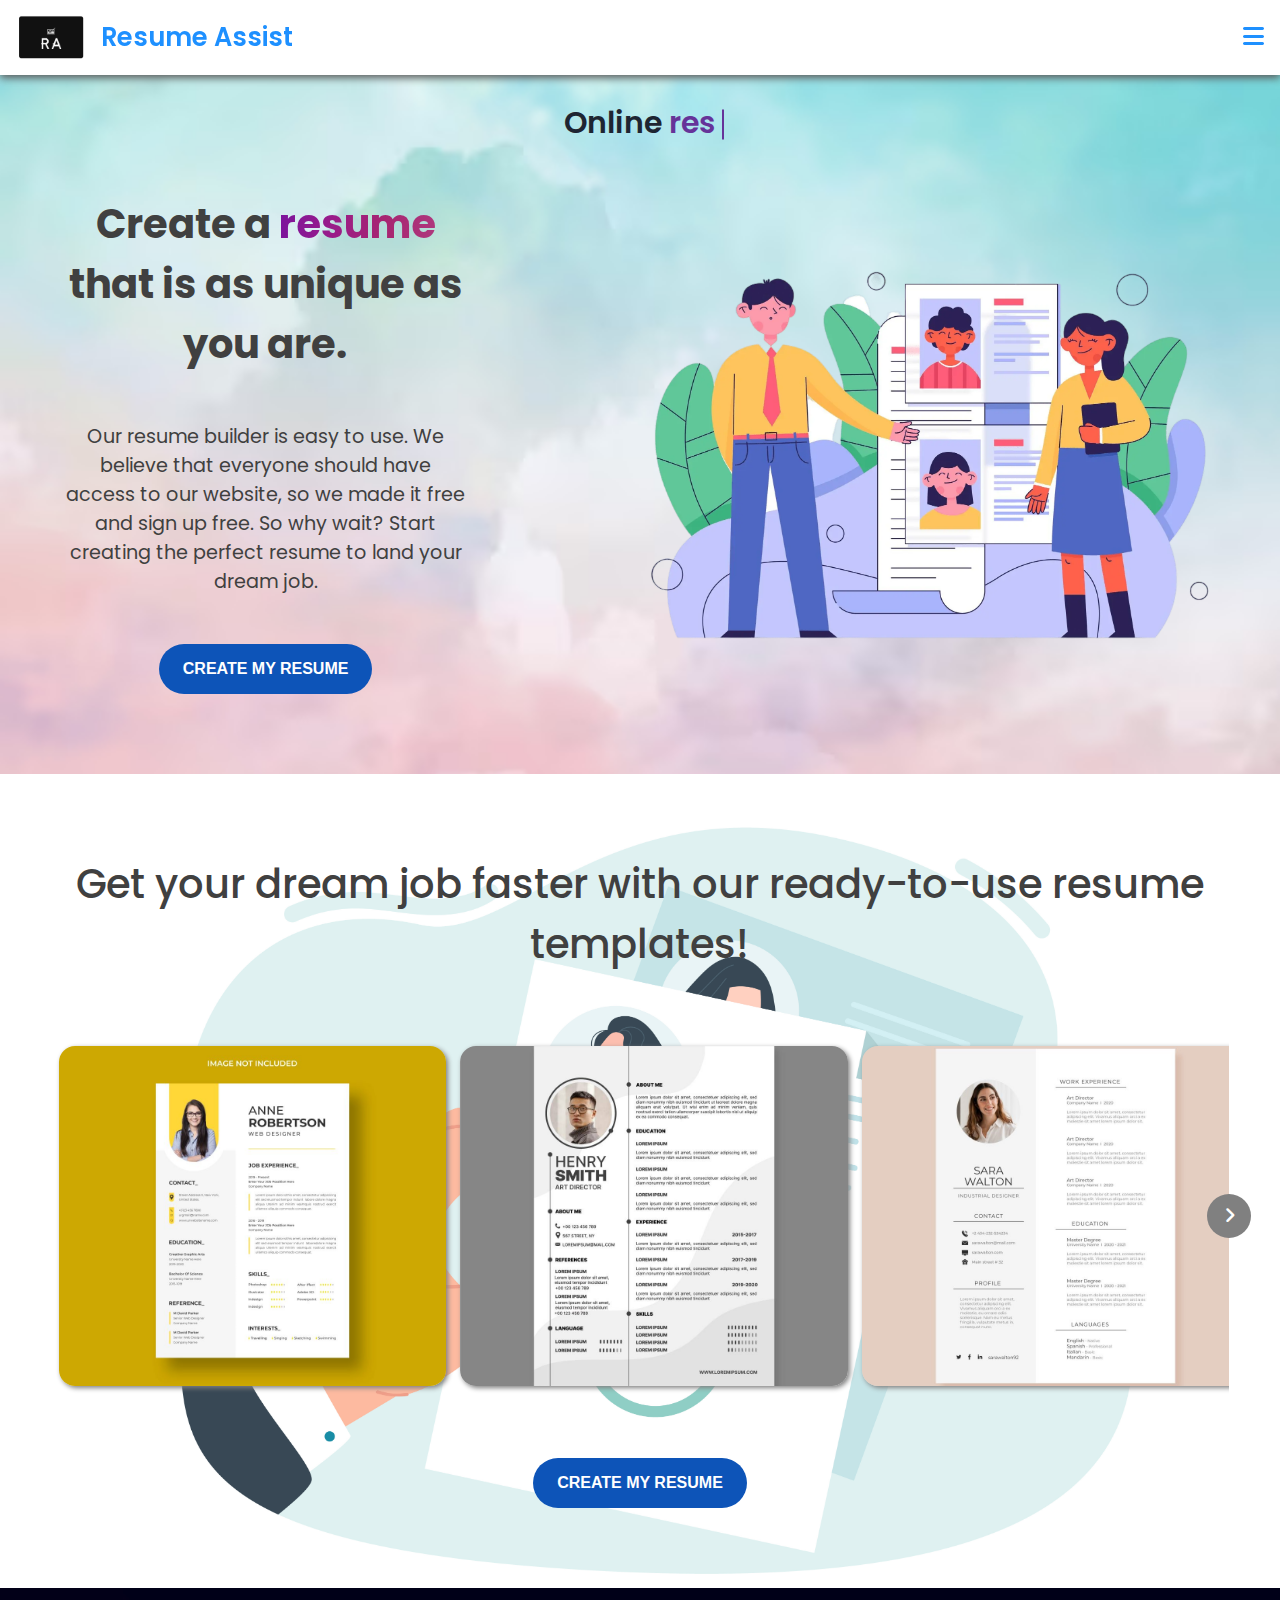
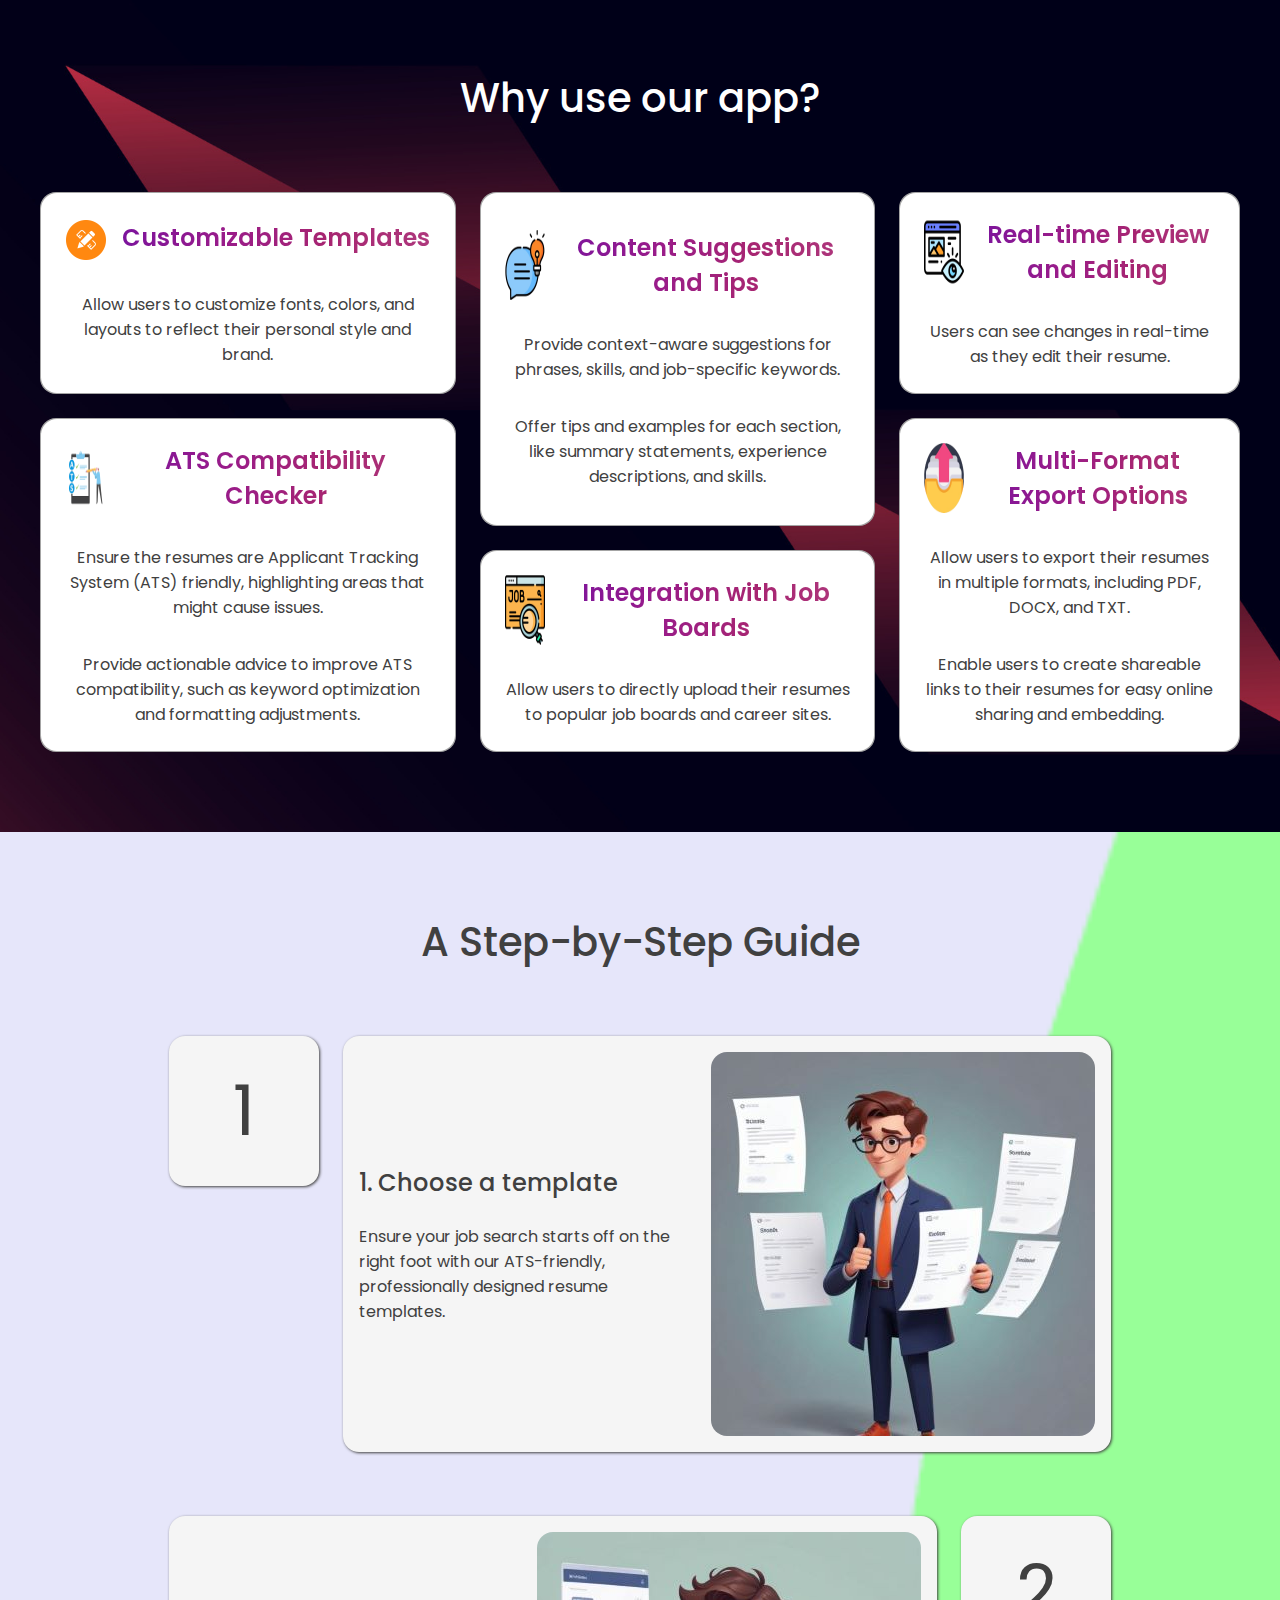
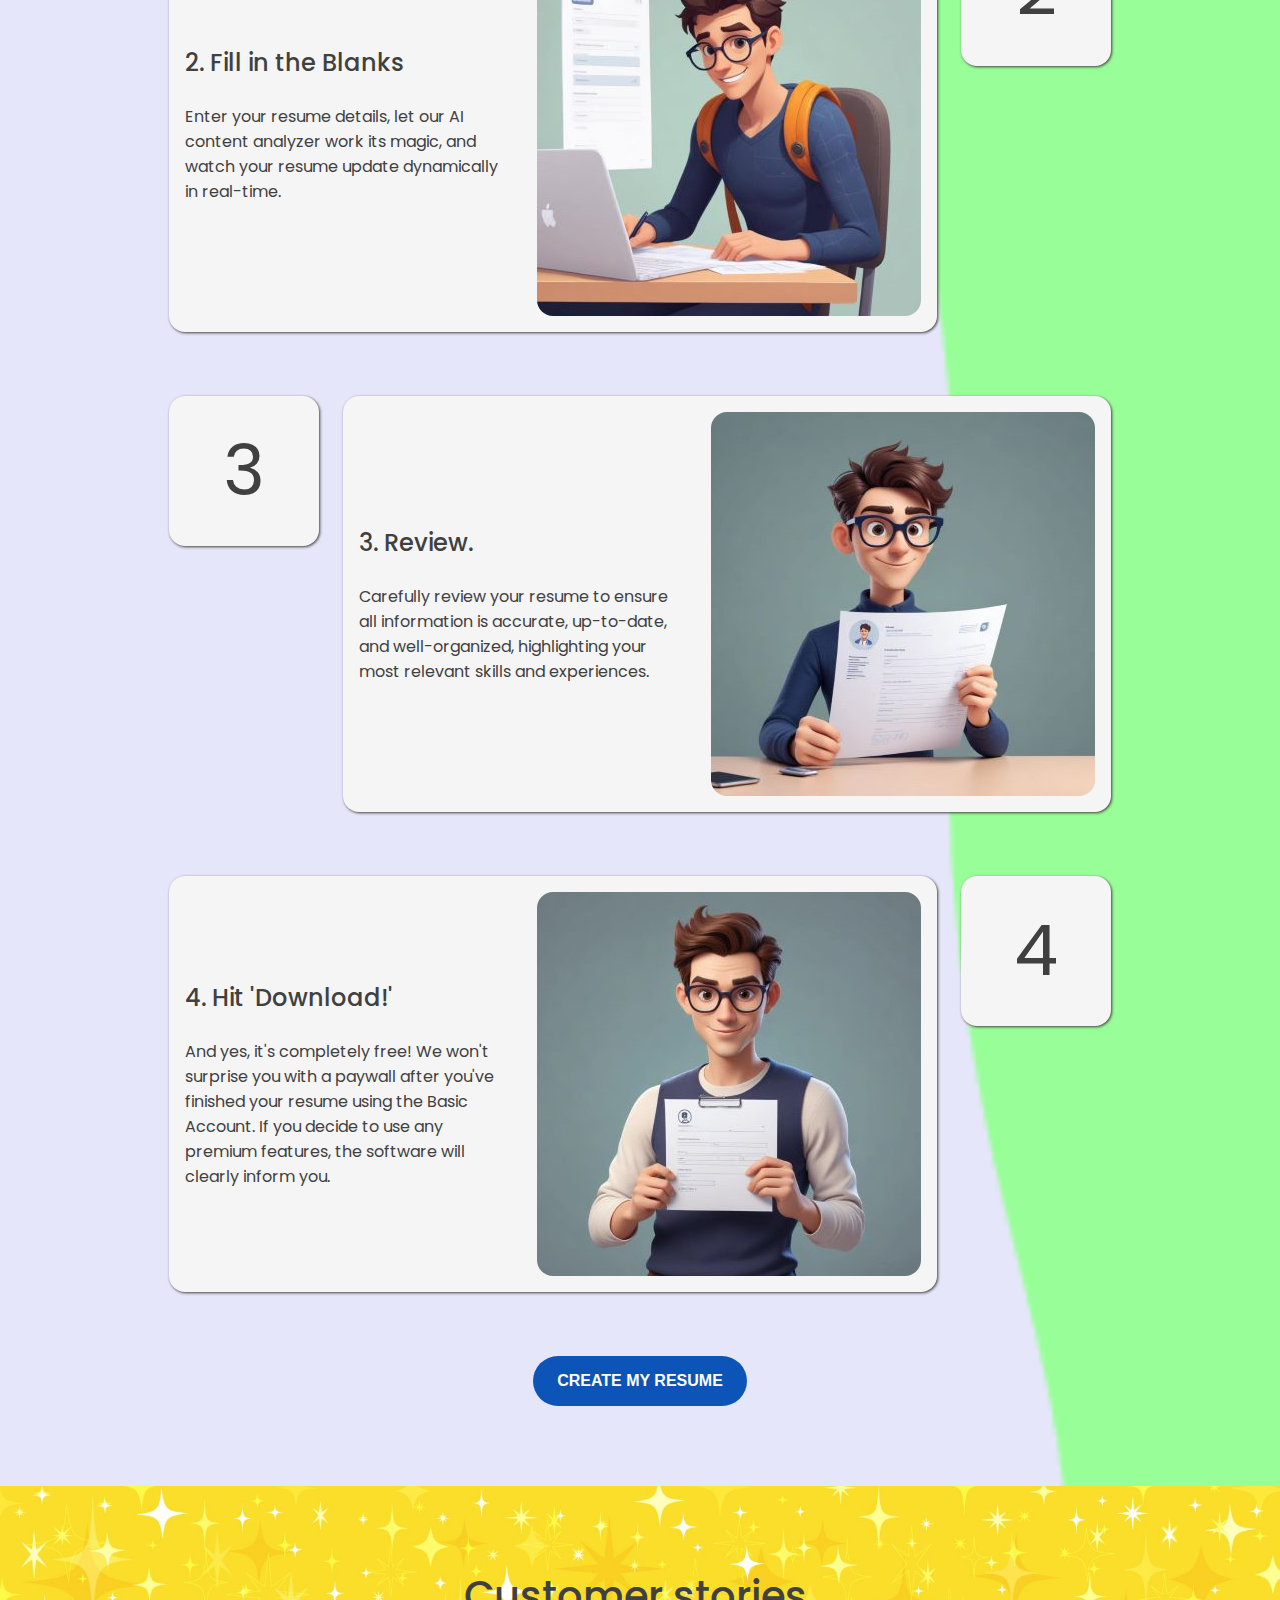
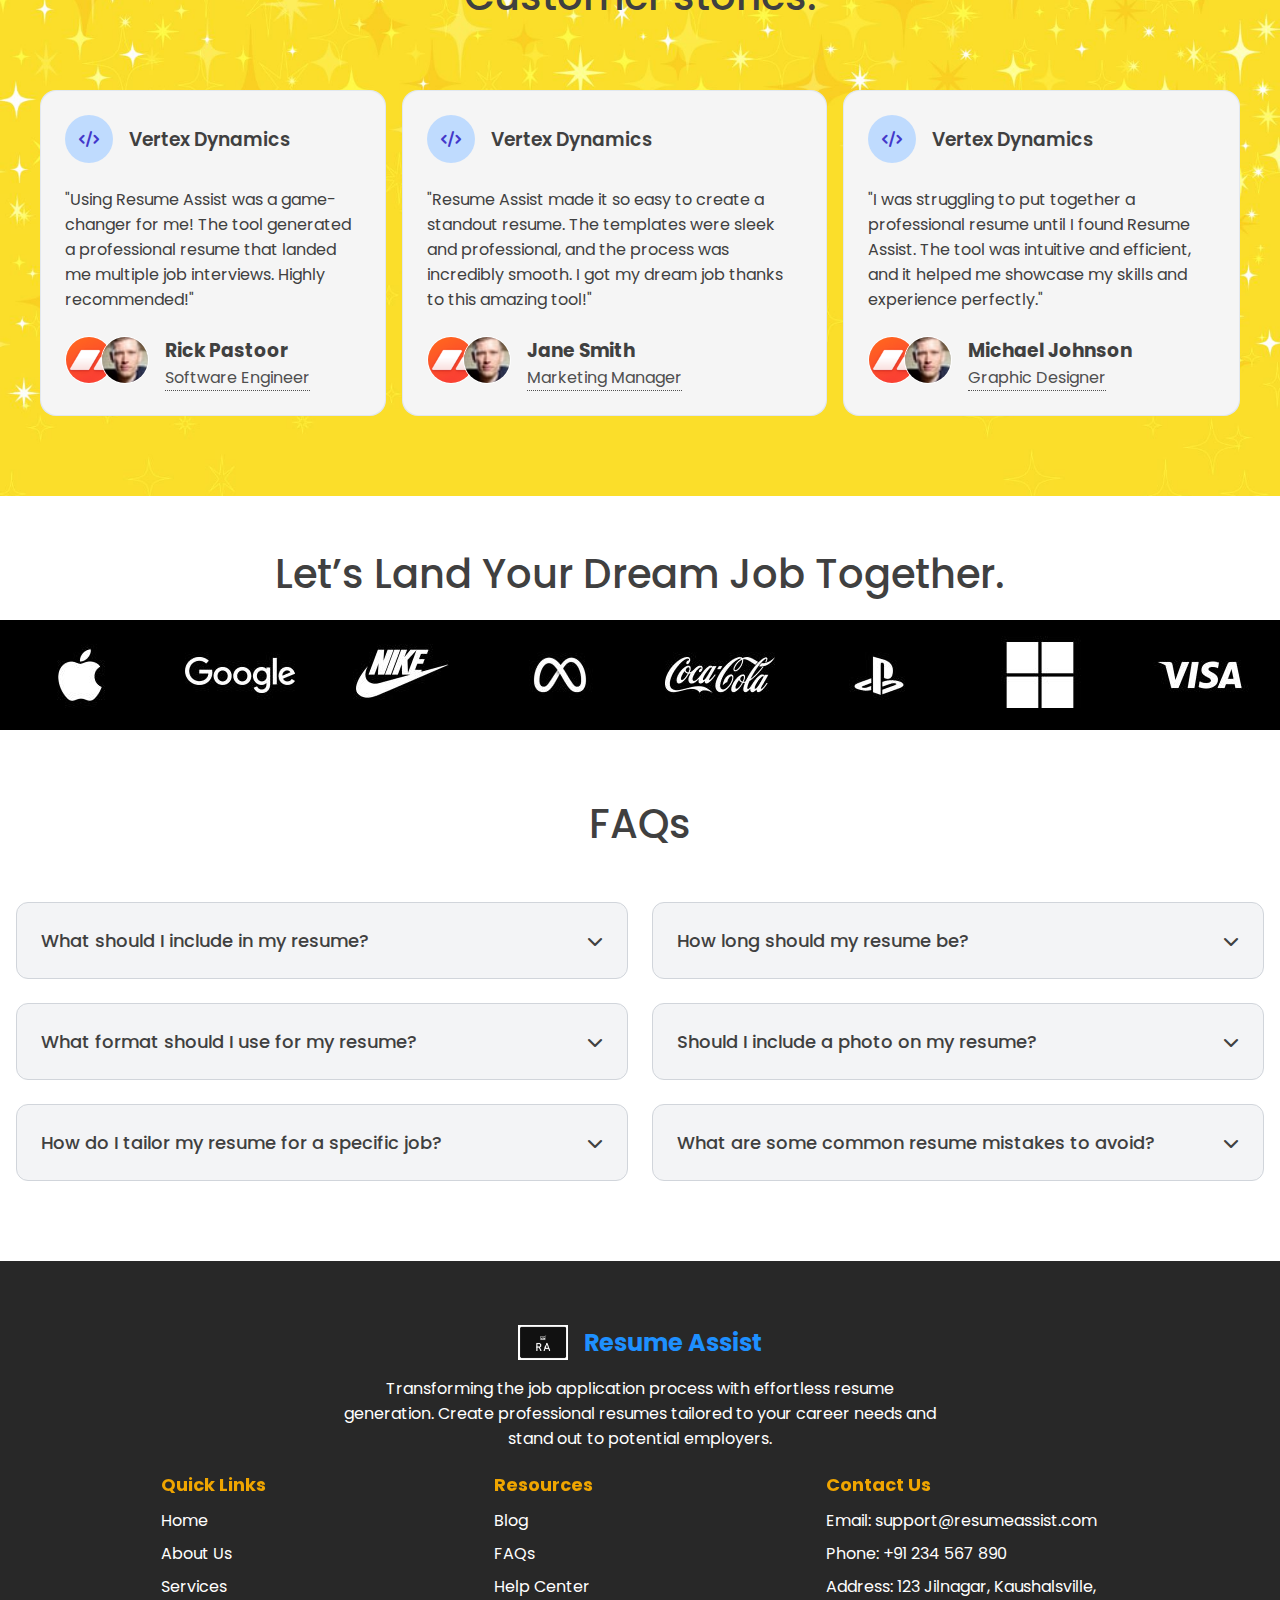
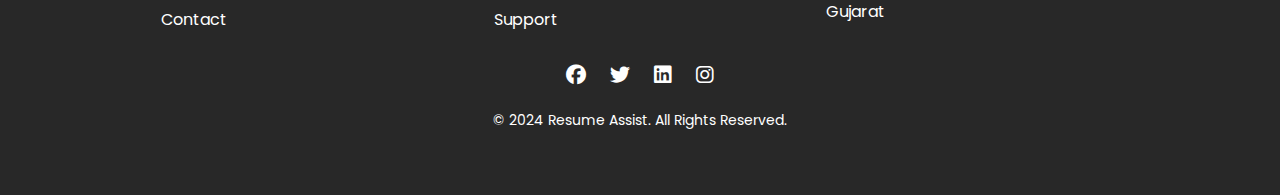
<file: index.html>
<!DOCTYPE html>
<html lang="en">
  <head>
    <meta charset="UTF-8" />
    <meta name="viewport" content="width=device-width, initial-scale=1.0" />
    <meta name="description" content="Create professional and eye-catching resumes effortlessly with our user-friendly resume builder. Customize templates, download in various formats, and make your job application stand out. Start building your resume today!">
    <title>Resume Assist</title>
    <link rel="stylesheet" href="index.css" />
    <link rel="icon" href="asset/images/brand-logo.jpg" />
    <link
      rel="stylesheet"
      href="https://cdnjs.cloudflare.com/ajax/libs/font-awesome/6.2.0/css/all.min.css"
    />
    <link rel="preconnect" href="https://fonts.googleapis.com">
  <link rel="preconnect" href="https://fonts.gstatic.com" crossorigin>
  <link rel="preload" href="https://fonts.googleapis.com/css2?family=Poppins:ital,wght@0,100;0,200;0,300;0,400;0,500;0,600;0,700;0,800;0,900;1,100;1,200;1,300;1,400;1,500;1,600;1,700;1,800;1,900&display=swap" as="style">
  <link href="https://fonts.googleapis.com/css2?family=Poppins:ital,wght@0,100;0,200;0,300;0,400;0,500;0,600;0,700;0,800;0,900;1,100;1,200;1,300;1,400;1,500;1,600;1,700;1,800;1,900&display=swap" rel="stylesheet">
  <link rel="preload" href="asset/images/intro-img2.webp" as="image">
  </head>
  <body>
    <nav class="navbar">
      <div class="wrapper">
        <div class="navbar-container">
          <div class="brand">
            <a href="#" class="logo-name-anchor">
              <img
                src="asset/images/brand-logo.jpg"
                alt=""
                class="brand-logo"
              />
              <span class="brand-name">Resume Assist</span>
            </a>
          </div>
          <div class="sidebar">
            <div id="overlay" class="overlay"></div>
            <i class="fa-solid fa-bars bars"></i>
            <div class="links-cont">
              <i class="fa-solid fa-xmark xmark"></i>
              <a class="link" href="index.html">Home</a>
              <a class="link" href="#tempid">Templates</a>
              <a class="link" href="#featuresid">Features</a>
              <a class="link" href="#stepsid">Steps</a>
              <a class="link" href="#testid">Testimonials</a>
              <a class="link" href="#faqid">Faq</a>
              <a class="link" href="#contactid">Contact us</a>
            </div>
          </div>
        </div>
      </div>
    </nav>

    <header class="header">
      <div class="wrapper">
        <div class="header-container">
          <div class="typing-animation">
            <h1 class="online">Online <span class="resume"></span></h1>
          </div>
          <div class="grid-2">
            <div class="intro-text">
              <h1 class="title">
                Create a <span class="grad-text">resume</span> that is as unique
                as you are.
              </h1>
              <p class="description">
                Our resume builder is easy to use. We believe that everyone
                should have access to our website, so we made it free and sign
                up free. So why wait? Start creating the perfect resume to land
                your dream job.
              </p>
              <button class="intro-btn" onclick="redirectToResumePage()">CREATE MY RESUME</button>
            </div>
            <div class="intro-img">
              <img
                class="intro-image"
                src="asset/images/intro-img2.webp"
                alt=""
              />
            </div>
          </div>
        </div>
      </div>
    </header>

    <main>
      <section id="tempid" class="slider">
        <div class="wrapper">
          <div class="slider-container">
            <p class="slider-title">
              Get your dream job faster with our ready-to-use resume templates!
            </p>
            <div class="sliderCont">
              <i id="left" class="fa-solid fa-angle-left"></i>
              <div class="carousel">
                <img class="resume-img"
                  src="asset/images/resume-2.jpg"
                  alt="img"
                  draggable="false"
                />
                <img class="resume-img"
                  src="asset/images/resume-1.jpg"
                  alt="img"
                  draggable="false"
                />
                <img class="resume-img"
                  src="asset/images/resume-4.jpg"
                  alt="img"
                  draggable="false"
                />
                <img class="resume-img"
                  src="asset/images/resume-3.avif"
                  alt="img"
                  draggable="false"
                />
                <img class="resume-img"
                  src="asset/images/resume-6.jpg"
                  alt="img"
                  draggable="false"
                />
                <img class="resume-img"
                  src="asset/images/resume-7.jpg"
                  alt="img"
                  draggable="false"
                />
                <img class="resume-img"
                  src="asset/images/resume-8.jpg"
                  alt="img"
                  draggable="false"
                />
                <img class="resume-img"
                  src="asset/images/resume-5.jpg"
                  alt="img"
                  draggable="false"
                />
                <img class="resume-img"
                  src="asset/images/resume-9.jpg"
                  alt="img"
                  draggable="false"
                />
              </div>
              <i id="right" class="fa-solid fa-angle-right"></i>
            </div>
            <button class="intro-btn" onclick="redirectToResumePage()">CREATE MY RESUME</button>
          </div>
        </div>
      </section>
  
      <section id="featuresid" class="features">
        <div class="ft-blur">
        <div class="wrapper">
          <div>
          <div class="features-cont">
            <p class="features-title ">Why use our app?</p>
            <div class="bento-grid">
              <div class="one each-item-out block">
                <div class="each-item-in">
                  <div class="ft-img-title">
                    <img class="ft-img" src="asset/images/custom1.png" alt="" />
                    <h3 class="item-title grad-text">Customizable Templates</h3>
                  </div>
                  <p>
                    Allow users to customize fonts, colors, and layouts to reflect
                    their personal style and brand.
                  </p>
                </div>
              </div>
              <div class="two each-item-out block">
                <div class="each-item-in">
                  <div class="ft-img-title">
                    <img
                      class="ft-img"
                      src="asset/images/sugg1.png"
                      alt=""
                    />
                    <h3 class="item-title grad-text">
                      Content Suggestions and Tips
                    </h3>
                  </div>
                  <p>
                    Provide context-aware suggestions for phrases, skills, and job-specific keywords.
                  </p>
                  <p>
                    Offer tips and examples for each section, like summary
                    statements, experience descriptions, and skills.
                  </p>
                </div>
              </div>
              <div class="three each-item-out block">
                <div class="each-item-in">
                  <div class="ft-img-title">
                    <img class="ft-img" src="asset/images/real_time1.png" alt="" />
                    <h3 class="item-title grad-text">
                      Real-time Preview and Editing
                    </h3>
                  </div>
                  <p>
                    Users can see changes in real-time as they edit their resume.
                  </p>
                </div>
              </div>
              <div class="four each-item-out block">
                <div class="each-item-in">
                  <div class="ft-img-title">
                    <img
                      class="ft-img"
                      src="asset/images/ats1.png"
                      alt=""
                    />
                    <h3 class="item-title grad-text">
                      ATS Compatibility Checker
                    </h3>
                  </div>
                  <p class="item-disp">
                    Ensure the resumes are Applicant Tracking System (ATS)
                    friendly, highlighting areas that might cause issues.
                  </p>
                  <p class="item-disp">
                    Provide actionable advice to improve ATS compatibility, such
                    as keyword optimization and formatting adjustments.
                  </p>
                </div>
              </div>
              <div class="five each-item-out block">
                <div class="each-item-in">
                  <div class="ft-img-title">
                    <img
                      class="ft-img"
                      src="asset/images/job1.png"
                      alt=""
                    />
                    <h3 class="item-title grad-text">
                      Integration with Job Boards
                    </h3>
                  </div>
                  <p>
                    Allow users to directly upload their resumes to popular job
                    boards and career sites.
                  </p>
                </div>
              </div>
              <div class="six each-item-out block">
                <div class="each-item-in">
                  <div class="ft-img-title">
                    <img
                      class="ft-img"
                      src="asset/images/export1.png"
                      alt=""
                    />
                    <h3 class="item-title grad-text">
                      Multi-Format Export Options
                    </h3>
                  </div>
  
                  <p>
                    Allow users to export their resumes in multiple formats,
                    including PDF, DOCX, and TXT.
                  </p>
  
                  <p>
                    Enable users to create shareable links to their resumes for
                    easy online sharing and embedding.
                  </p>
                </div>
              </div>
            </div>
          </div>
        </div>
      </div>
      </section>
  
      <section id="stepsid" class="steps">
        <div class="wrapper">
          <div class="steps-cont">
            <p class="steps-title block">A Step-by-Step Guide</p>
            <div class="each-step block">
              <div class="step-no-desk">
                1
              </div>
              <div class="step">
                <div class="step-title-desp">
                  <h3 class="step-title">1. Choose a template</h3>
                  <p class="step-desp">
                    Ensure your job search starts off on the right foot with our ATS-friendly, professionally designed resume templates.
                  </p>
                </div>
                <div class="step-img">
                  <img  class="step-image" src="asset/images/step1.jpg"    alt="">
                </div>
              </div>
            </div>
            <div class="each-step block">
              <div class="step">
                <div class="step-title-desp">
                  <h3 class="step-title">2. Fill in the Blanks</h3>
                  <p class="step-desp">      
                    Enter your resume details, let our AI content analyzer work its magic, and watch your resume update dynamically in real-time.
                  </p>
                </div>
                <div class="step-img">
                  <img  class="step-image" src="asset/images/step2.jpg"    alt="">
                </div>
              </div>
              <div class="step-no-desk">
                2
              </div>
            </div> 
            <div class="each-step block">
              <div class="step-no-desk">
                3
              </div>
              <div class="step">
                <div class="step-title-desp">
                  <h3 class="step-title">3. Review.</h3>
                  <p class="step-desp">
                    Carefully review your resume to ensure all information is accurate, up-to-date, and well-organized, highlighting your most relevant skills and experiences.
                  </p>
                </div>
                <div class="step-img">
                  <img  class="step-image" src="asset/images/step3.jpg"    alt="">
                </div>
              </div>
            </div>
            <div class="each-step block">
              <div class="step">
                <div class="step-title-desp">
                  <h3 class="step-title">4. Hit 'Download!'</h3>
                  <p class="step-desp">
                    And yes, it's completely free! We won't surprise you with a paywall after you've finished your resume using the Basic Account. If you decide to use any premium features, the software will clearly inform you.
                  </p>
                </div>
                <div class="step-img">
                  <img  class="step-image" src="asset/images/step4.jpg"    alt="">
                </div>
              </div>
              <div class="step-no-desk">
                4
              </div>
            </div>  
            <button class="intro-btn" onclick="redirectToResumePage()">CREATE MY RESUME</button>          </div>
        </div>
      </section>
  
      <section id="testid" class="testimonial">
        <div class="wrapper">
          <div class="test-cont">
            <p class="test-title">Customer stories.</p>
            <div class="cards">
              <div class="card-container">
                <div class="card-content">
                  <div class="card-header">
                    <div class="icon-container">
                      <i class="fa-solid fa-code icon"></i>
                    </div>
                    <h3 class="card-title">Vertex Dynamics</h3>
                  </div>
                  <p class="card-desp">
                    "Using Resume Assist was a game-changer for me! The tool generated a professional resume that landed me multiple job interviews. Highly recommended!"
                  </p>
                  <div class="user-info">
                    <div class="user-images">
                      <div class="user-image-wrapper">
                        <img src="asset/images/comp1.png" class="user-image" alt="" />
                      </div>
                      <div class="user-image-wrapper">
                        <img src="asset/images/test-person.jpg" class="user-image" alt="" />
                      </div>
                    </div>
                    <div class="user-details">
                      <h3>Rick Pastoor</h3>
                      <a href="#" class="user-link">Software Engineer</a>
                    </div>
                  </div>
                </div>
              </div>
              <div class="card-container">
                <div class="card-content">
                  <div class="card-header">
                    <div class="icon-container">
                      <i class="fa-solid fa-code icon"></i>
                    </div>
                    <h3 class="card-title">Vertex Dynamics</h3>
                  </div>
                  <p class="card-desp">
                    "Resume Assist made it so easy to create a standout resume. The templates were sleek and professional, and the process was incredibly smooth. I got my dream job thanks to this amazing tool!"
  
                  </p>
                  <div class="user-info">
                    <div class="user-images">
                      <div class="user-image-wrapper">
                        <img src="asset/images/comp1.png" class="user-image" alt="" />
                      </div>
                      <div class="user-image-wrapper">
                        <img src="asset/images/test-person.jpg" class="user-image" alt="" />
                      </div>
                    </div>
                    <div class="user-details">
                      <h3>Jane Smith</h3>
                      <a href="#" class="user-link">Marketing Manager</a>
                    </div>
                  </div>
                </div>
              </div>
              <div class="card-container">
                <div class="card-content">
                  <div class="card-header">
                    <div class="icon-container">
                      <i class="fa-solid fa-code icon"></i>
                    </div>
                    <h3 class="card-title">Vertex Dynamics</h3>
                  </div>
                  <p class="card-desp">
                    "I was struggling to put together a professional resume until I found Resume Assist. The tool was intuitive and efficient, and it helped me showcase my skills and experience perfectly."
                  </p>
                  <div class="user-info">
                    <div class="user-images">
                      <div class="user-image-wrapper">
                        <img src="asset/images/comp1.png" class="user-image" alt="" />
                      </div>
                      <div class="user-image-wrapper">
                        <img src="asset/images/test-person.jpg" class="user-image" alt="" />
                      </div>
                    </div>
                    <div class="user-details">
                      <h3>Michael Johnson</h3>
                      <a href="#" class="user-link">Graphic Designer</a>
                    </div>
                  </div>
                </div>
              </div>
            </div>   
          </div>
        </div>
      </section>
  
      <section class="comp-logo-slider">
        <div class="">
          <p class="cl-title">Let’s Land Your Dream Job Together.</p>
          <div class="cl-slider-cont">
            <div class="logos">
              <img src="asset/images/slideLogo-1.jpg" alt="" />
              <img src="asset/images/slideLogo-2.jpg" alt="" />
              <img src="asset/images/slideLogo-3.jpg" alt="" />
              <img src="asset/images/slideLogo-4.jpg" alt="" />
              <img src="asset/images/slideLogo-5.jpg" alt="" />
              <img src="asset/images/slideLogo-6.jpg" alt="" />
              <img src="asset/images/slideLogo-7.jpg" alt="" />
              <img src="asset/images/slideLogo-8.jpg" alt="" />
              <img src="asset/images/slideLogo-9.jpg" alt="" />
      
              <img src="asset/images/slideLogo-1.jpg" alt="" />
              <img src="asset/images/slideLogo-2.jpg" alt="" />
              <img src="asset/images/slideLogo-3.jpg" alt="" />
              <img src="asset/images/slideLogo-4.jpg" alt="" />
              <img src="asset/images/slideLogo-5.jpg" alt="" />
              <img src="asset/images/slideLogo-6.jpg" alt="" />
              <img src="asset/images/slideLogo-7.jpg" alt="" />
              <img src="asset/images/slideLogo-8.jpg" alt="" />
              <img src="asset/images/slideLogo-9.jpg" alt="" />
          </div>
        </div>
      </section>
  
      <section id="faqid" class="faq">
        <div class="wrapper">
          <div class="faq-cont">
            <p class="faq-title">FAQs</p>
            <div class="faq-container">
              <div class="faq-item">
                <dl>
                  <dt class="faq-question" aria-controls="faq-1">
                      <p class="faq-question-text">What should I include in my resume?</p>
                      <i class="fa-solid fa-chevron-down faq-icon"></i>
                  </dt>
                  <dd id="faq-1" class="faq-answer hidden">
                      <p>
                          Your resume should include your contact information, a summary or objective, work experience, education, skills, and any relevant certifications or awards.
                      </p>
                  </dd>
                </dl>
              </div>
                <div class="faq-item">
                  <dl>
                    <dt class="faq-question" aria-controls="faq-2">
                        <p class="faq-question-text">How long should my resume be?</p>
                        <i class="fa-solid fa-chevron-down faq-icon"></i>
                    </dt>
                    <dd id="faq-2" class="faq-answer hidden">
                        <p>
                            Generally, your resume should be one to two pages long. Focus on the most relevant experience and skills to keep it concise.
                        </p>
                    </dd>
                  </dl>
                </div>
                <div class="faq-item">
                  <dl>
                    <dt class="faq-question" aria-controls="faq-3">
                        <p class="faq-question-text">What format should I use for my resume?</p>
                        <i class="fa-solid fa-chevron-down faq-icon"></i>
                    </dt>
                    <dd id="faq-3" class="faq-answer hidden">
                        <p>
                            Use a clean and professional format. Common formats include chronological, functional, and combination resumes. Choose one that best highlights your strengths.
                        </p>
                    </dd>
                   </dl> 
                </div>
                <div class="faq-item">
                  <dl>
                    <dt class="faq-question" aria-controls="faq-4">
                        <p class="faq-question-text">Should I include a photo on my resume?</p>
                        <i class="fa-solid fa-chevron-down faq-icon"></i>
                    </dt>
                    <dd id="faq-4" class="faq-answer hidden">
                        <p>
                            It depends on the country and industry. In some places, it's common to include a photo, while in others it's not recommended due to anti-discrimination policies.
                        </p>
                    </dd>
                  </dl>
                </div>
                <div class="faq-item">
                  <dl>
                    <dt class="faq-question" aria-controls="faq-5">
                        <p class="faq-question-text">How do I tailor my resume for a specific job?</p>
                        <i class="fa-solid fa-chevron-down faq-icon"></i>
                    </dt>
                    <dd id="faq-5" class="faq-answer hidden">
                        <p>
                            Review the job description and highlight your most relevant skills and experiences. Use keywords from the job posting and focus on achievements that match the role.
                        </p>
                    </dd>
                  </dl>  
                </div>
                <div class="faq-item">
                  <dl>
                    <dt class="faq-question" aria-controls="faq-6">
                        <p class="faq-question-text">What are some common resume mistakes to avoid?</p>
                        <i class="fa-solid fa-chevron-down faq-icon"></i>
                    </dt>
                    <dd id="faq-6" class="faq-answer hidden">
                        <p>
                            Common mistakes include typos, using an unprofessional email address, including irrelevant information, and not tailoring your resume to the job you're applying for.
                        </p>
                    </dd>
                  </dl>
                </div>
            </div>
          </div>
        </div>
      </section>
    </main>
   
    <footer id="contactid" class="footer">
      <div class="wrapper">
        <div class="footer-container">
          <div class="footer-content">
            <div class="footer-brand">
              <img class="footer-brand-logo" src="asset/images/brand-logo.jpg" alt="">
              <h2 class="footer-brand-name ">Resume Assist</h2>
            </div>
            <p class="footer-description">
              Transforming the job application process with effortless resume generation. Create professional resumes tailored to your career needs and stand out to potential employers.
            </p>
          </div>
          <div class="footer-links">
            <div class="footer-column">
              <h3 class="footer-title grad-text2">Quick Links</h3>
              <ul class="footer-list">
                <li><a href="#">Home</a></li>
                <li><a href="#">About Us</a></li>
                <li><a href="#">Services</a></li>
                <li><a href="#">Contact</a></li>
              </ul>
            </div>
            <div class="footer-column">
              <h3 class="footer-title grad-text2">Resources</h3>
              <ul class="footer-list">
                <li><a href="#">Blog</a></li>
                <li><a href="#">FAQs</a></li>
                <li><a href="#">Help Center</a></li>
                <li><a href="#">Support</a></li>
              </ul>
            </div>
            <div class="footer-column">
              <h3 class="footer-title grad-text2">Contact Us</h3>
              <ul class="footer-list">
                <li>Email: support@resumeassist.com</li>
                <li>Phone: +91 234 567 890</li>
                <li>Address: 123 Jilnagar, Kaushalsville, Gujarat</li>
              </ul>
            </div>
          </div>
          <div class="footer-social">
            <a href="#" aria-label="facebook logo" ><i class="fa-brands fa-facebook"></i></a>
            <a href="#" aria-label="twitter logo"><i class="fa-brands fa-twitter"></i></a>
            <a href="#" aria-label="linkedin logo"><i class="fa-brands fa-linkedin"></i></a>
            <a href="#" aria-label="instagram logo"><i class="fa-brands fa-instagram"></i></a>
          </div>
          <div class="footer-bottom">
            <p>&copy; 2024 Resume Assist. All Rights Reserved.</p>
          </div>
        </div>
      </div>
    </footer>
    
    <script src="index.js"></script>
  </body>
</html>
</file>
<file: index.css>
@import url("https://fonts.googleapis.com/css2?family=Poppins:ital,wght@0,100;0,200;0,300;0,400;0,500;0,600;0,700;0,800;0,900;1,100;1,200;1,300;1,400;1,500;1,600;1,700;1,800;1,900&display=swap");

html {
  font-family: Poppins, Segoe UI, Tahoma, sans-serif;
  color: #404040;
  scroll-behavior: smooth;
}

* {
  padding: 0;
  margin: 0;
  box-sizing: border-box;
}

a {
  text-decoration: none;
}

.wrapper {
  margin: 0 auto;
  padding: 0 1rem;
}

/* navbar */

.navbar {
  box-shadow: 0px 3px 8px rgb(90, 90, 90);
  background-color: rgb(255, 255, 255);
  width: 100%;
  position: fixed;
  top: 0px;
  z-index: 100;
}
.navbar .navbar-container {
  height: 75px;
  width: 100%;
  display: flex;
  align-items: center;
  justify-content: space-between;
}

.logo-name-anchor {
  display: flex;
  align-items: center;
  justify-content: flex-start;
}

.brand {
  display: flex;
  justify-content: center;
  align-items: center;
}

.brand-logo {
  width: 70px;
  margin-right: 15px;
}

.brand-name {
  font-size: 1.6rem;
  color: #1e90ff;
  font-weight: 600;
}

/* sidebar */

.bars {
  color: #1e90ff;
  font-size: 1.5rem;
}

.xmark {
  font-size: 1.5rem;
  margin: 1rem 1rem 0rem 1rem;
}

.links-cont {
  background-color: #ffffff;
  position: fixed;
  display: flex;
  flex-direction: column;
  align-items: flex-start;
  height: 100%;
  width: 400px;
  top: 0;
  right: -100%;
  z-index: 1000;
  box-shadow: -5px 0 5px rgba(0, 0, 0, 0.25);
  transition: 0.75s ease-out;
}

.overlay {
  display: none;
  position: fixed;
  width: 100%;
  height: 100%;
  top: 0;
  right: 0;
  background-color: rgba(0, 0, 0, 0.5);
  z-index: 999;
}

.open {
  right: 0;
}

.show-overlay {
  display: block;
}

.link {
  width: 100%;
  padding: 1rem;
  font-weight: 600;
  color: #404040;
  font-size: 18px;
}

.link:hover {
  background-color: rgba(0, 0, 139, 0.8);
  color: whitesmoke;
}

/* typing animation */

.online {
  color: #1e2532;
  font-size: 30px;
  font-weight: 600;
}

.online .resume {
  color: rebeccapurple;
  position: relative;
}

.online .resume::before {
  content: "";
  height: 30px;
  width: 2px;
  position: absolute;
  top: 50%;
  right: -8px;
  background: rebeccapurple;
  transform: translateY(-45%);
  animation: blink 0.7s infinite;
}

.online .resume.stop-blinking::before {
  animation: none;
}

@keyframes blink {
  50% {
    opacity: 0;
  }
}

/* header */

.header {
  background-image: url(asset/images/header-img.avif);
  background-size: cover;
}

.header-container {
  display: flex;
  flex-direction: column;
  justify-content: center;
  align-items: center;
  height: 100%;
  width: 100%;
  gap: 3rem;
  padding-bottom: 5rem;
}

.typing-animation {
  margin-top: 100px;
}

.grid-2 {
  display: flex;
  align-content: space-between;
  align-items: center;
  width: 100%;
}

.intro-text {
  height: 100%;
  width: 40%;
  display: flex;
  flex-direction: column;
  align-items: center;
  justify-content: center;
  gap: 3rem;
  padding: 0 3rem;
  font-size: larger;
}

.intro-img {
  width: 60%;
  display: flex;
  justify-content: flex-end;
  align-items: center;
}

.intro-image {
  border-radius: 2rem;
  width: 90%;
}

.title {
  text-align: center;
  font-size: 40px;
}

.grad-text {
  background: linear-gradient(to right, #7c149c, #991c8a, #a72571, #ae387d);
  -webkit-background-clip: text;
  background-clip: text;
  -webkit-text-fill-color: transparent;
}

.description {
  text-align: center;
}

.intro-btn {
  display: flex;
  justify-content: center;
  align-items: center;
  height: 50px;
  padding: 1.5rem;
  font-weight: bold;
  font-size: medium;
  border-radius: 2rem;
  border: none;
  outline: none;
  background-color: #0d54b8;
  color: white;
  cursor: pointer;
}

.intro-btn:hover {
  background-color: #2c68bb;
}

/* slider */

.slider {
  display: flex;
  padding: 0 35px;
  align-items: center;
  justify-content: center;
  background-image: url(asset/images/slider-bg.jpg);
  background-size: cover;
}

.slider-container {
  display: flex;
  flex-direction: column;
  justify-content: center;
  align-items: center;
  gap: 4rem;
  padding: 5rem 0;
}

.slider-title {
  font-size: 40px;
  font-weight: 500;
  text-align: center;
}

.resume-img {
  border-radius: 1rem;
  box-shadow: 2px 2px 5px grey;
}

.sliderCont {
  display: flex;
  max-width: 1200px;
  position: relative;
}

.sliderCont i {
  top: 50%;
  height: 44px;
  width: 44px;
  color: #ffffff;
  cursor: pointer;
  font-size: 1.15rem;
  position: absolute;
  text-align: center;
  line-height: 44px;
  background: #808080;
  border-radius: 50%;
  transform: translateY(-50%);
  transition: transform 0.1s linear;
}
.sliderCont i:active {
  transform: translateY(-50%) scale(0.9);
}
.sliderCont i:hover {
  background: #969696;
}
.sliderCont i:first-child {
  left: -22px;
  display: none;
}
.sliderCont i:last-child {
  right: -22px;
}
.sliderCont .carousel {
  font-size: 0px;
  cursor: pointer;
  overflow: hidden;
  white-space: nowrap;
  scroll-behavior: smooth;
  padding: 0.5rem;
}
.carousel.dragging {
  cursor: grab;
  scroll-behavior: auto;
}
.carousel.dragging img {
  pointer-events: none;
}
.carousel img {
  height: 340px;
  object-fit: cover;
  user-select: none;
  margin-left: 14px;
  width: calc(100% / 3);
}
.carousel img:first-child {
  margin-left: 0px;
}

@media screen and (max-width: 900px) {
  .carousel img {
    width: calc(100% / 2);
  }
}

@media screen and (max-width: 550px) {
  .carousel img {
    width: 100%;
  }
}

/* bento grid */

.features {
  background-image: url(asset/images/img.jpg);
  background-size: cover;
}

.bento-grid {
  display: grid;
  grid-template: auto auto/auto auto auto;
  max-width: 1200px;
  gap: 1.5rem;
}

.features-cont {
  display: flex;
  flex-direction: column;
  justify-content: center;
  align-items: center;
  gap: 4rem;
  padding: 5rem 0;
}

.features-title {
  font-size: 40px;
  font-weight: 500;
  text-align: center;
  color: white;
}

.each-item-out {
  padding: 1px;
  background-color: #a4a4a4;
  border-radius: 1rem;
  transition: 0.75s ease-out;
}

.each-item-out:hover {
  background: linear-gradient(to bottom right, #fecaca, #e9d5ff, #fef08a);
}

.each-item-in {
  background-color: white;
  border-radius: 1rem;
  height: 100%;
  padding: 1.5rem;
  display: flex;
  flex-direction: column;
  justify-content: center;
  align-items: center;
  gap: 2rem;
  text-align: center;
}

.each-item-in:hover {
  background-color: rgba(250, 250, 250, 0.4);
}

.item-title {
  font-weight: 600;
  font-size: 1.5rem;
}

.ft-img-title {
  display: flex;
  justify-content: center;
  align-content: center;
  gap: 1rem;
}

.ft-img {
  width: 40px;
}

.one {
  grid-row: 1/3;
}
.two {
  grid-row: 1/4;
}

.three {
  grid-row: 1/3;
}

.four {
  grid-row: 3/6;
}

.five {
  grid-row: 4/6;
}

.six {
  grid-row: 3/6;
}

.block {
  animation: appear linear;
  animation-timeline: view();
  animation-range: entry 0% cover 30%;
}

@keyframes appear {
  from {
    opacity: 0;
    scale: 0.5;
  }

  to {
    opacity: 1;
    scale: 1;
  }
}

/* steps */

.steps {
  background-image: url(asset/images/wave-haikei1.png);
  background-size: cover;
}

.steps-cont {
  display: flex;
  flex-direction: column;
  justify-content: center;
  align-items: center;
  gap: 4rem;
  padding: 5rem 0;
}

.steps-title {
  font-size: 40px;
  font-weight: 500;
  text-align: center;
}

.each-step {
  display: flex;
  justify-content: center;
  align-items: flex-start;
  gap: 1.5rem;
}

.step-no-desk {
  height: 150px;
  width: 150px;
  display: flex;
  justify-content: center;
  align-items: center;
  border-radius: 1rem;
  background-color: #f5f5f5;
  font-size: 70px;
  box-shadow: 1px 1px 3px #404040;
}

.step {
  max-width: 768px;
  display: flex;
  justify-content: center;
  align-items: center;
  padding: 1rem;
  gap: 2rem;
  background-color: #f5f5f5;
  border-radius: 1rem;
  box-shadow: 1px 1px 3px #404040;
}

.step-title-desp {
  max-width: 384px;
  display: flex;
  flex-direction: column;
  gap: 1.5rem;
}

.step-img {
  display: flex;
  justify-content: center;
  align-items: center;
  max-width: 384px;
}

.step-image {
  border-radius: 1rem;
  max-width: 384px;
}

.step-title {
  font-weight: 500;
  font-size: 1.5rem;
}

/* testimonial */

.testimonial {
  background-image: url(asset/images/test-bg-1.jpg);
  background-size: cover;
}

.test-title {
  font-weight: 500;
  font-size: 40px;
  text-align: center;
}

.test-cont {
  display: flex;
  flex-direction: column;
  align-items: center;
  justify-content: center;
  gap: 4rem;
  padding: 5rem 0;
}

.cards {
  display: flex;
  justify-content: center;
  align-self: center;
  gap: 1rem;
  max-width: 1200px;
}

.card-container {
  border-radius: 1rem;
  padding: 1px;
  background-color: #e2e8f0;
  transition: all 0.3s;
}

.card-container:hover {
  transform: translateY(-5px);
}

.card-content {
  border-radius: 1rem;
  background-color: #f5f5f5;
  width: 100%;
  height: 100%;
  padding: 1.5rem;
  display: flex;
  flex-direction: column;
  gap: 1.5rem;
  transition: all 0.3s;
}

.card-content:hover {
  background: rgba(255, 255, 255, 0.5);
}

.card-header {
  display: flex;
  align-items: center;
  gap: 1rem;
}

.icon-container {
  width: 3rem;
  height: 3rem;
  background-color: #bfdbfe;
  display: flex;
  align-items: center;
  justify-content: center;
  border-radius: 50%;
}

.icon {
  color: #4338ca;
}

.card-title {
  font-weight: 600;
}

.user-info {
  display: flex;
  gap: 1rem;
}

.user-images {
  display: flex;
}

.user-image-wrapper {
  margin-right: -0.75rem;
  width: 3rem;
  height: 3rem;
  display: flex;
  justify-content: center;
  align-items: center;
  border-radius: 50%;
  overflow: hidden;
  border: 1px solid white;
}

.user-image-wrapper:nth-child(2) {
  margin-right: 0;
}

.user-image {
  min-width: 4rem;
  min-height: 4rem;
}

.user-details {
  display: flex;
  flex-direction: column;
}

.user-details h3 {
  margin: 0;
}

.user-link {
  width: fit-content;
  color: #4f4f4f;
  border-bottom: 1px dotted #4f4f4f;
}

.user-link:hover {
  border-bottom: 1px solid #4f4f4f;
}

/* logo slider */

.comp-logo-slider {
  padding: 3rem 0;
}

.cl-title {
  font-weight: 500;
  font-size: 40px;
  text-align: center;
  padding: 0 1rem;
}

.cl-slider-cont {
  width: 100%;
  height: fit-content;
  overflow: hidden;
  margin-top: 1rem;
  background-color: black;
}

.logos {
  width: fit-content;
  display: flex;
  align-items: center;
  justify-content: center;
  animation: slide 25s linear infinite;
}
.logos img {
  width: 110px;
  margin: 0 25px;
  border-radius: 1rem;
}
@keyframes slide {
  from {
    transform: translateX(0);
  }
  to {
    transform: translateX(-50%);
  }
}

/*Responsive logo slider*/

/*Screen size less that 700 pixels*/
@media screen and (max-width: 700px) {
  .logos img {
    width: 70px;
    margin: 0 20px;
  }
}

/*Screen size less that 480 pixels*/
@media screen and (max-width: 480px) {
  .logos img {
    width: 55px;
    margin: 0 15px;
  }
}

/*Screen size more that 1800 pixels*/
@media screen and (min-width: 1800px) {
  .logos img {
    width: 170px;
    margin: 0 35px;
  }
}

/* faq */

.faq-cont {
  padding-bottom: 5rem;
}

.faq-title {
  font-size: 40px;
  font-weight: 500;
  margin: 1rem auto 3rem auto;
  text-align: center;
}

.faq-container {
  display: grid;
  grid-template-columns: 1fr;
  gap: 1.5rem;
  margin-top: 1.5rem;
  align-items: flex-start;
}

@media (min-width: 1024px) {
  .faq-container {
    grid-template-columns: 1fr 1fr;
  }
}

.faq-item {
  border: 1px solid #d1d5db;
  background-color: #f3f4f6;
  padding: 1.5rem;
  border-radius: 0.75rem;
  transition: box-shadow 0.3s;
}

.faq-item:hover {
  box-shadow: 0 4px 8px rgba(0, 0, 0, 0.1);
}

.faq-question {
  display: flex;
  justify-content: space-between;
  align-items: center;
  cursor: pointer;
}

.faq-question-text {
  font-size: 1.125rem;
  font-weight: 500;
}

.faq-icon {
  transition: transform 0.3s;
}

.faq-answer {
  display: none;
  font-size: 1.125rem;
  font-weight: 300;
  margin-top: 1.5rem;
}

.faq-item.active .faq-answer {
  display: block;
}

.faq-item.active .faq-icon {
  transform: rotate(180deg);
}

/* Utility class to hide the element */
.hidden {
  display: none;
}

/* footer */
.footer {
  background-color: #282828;
  color: #ffffff;
  padding: 4rem 0;
}

.footer-container {
  width: 80%;
  margin: 0 auto;
  display: flex;
  flex-direction: column;
  align-items: center;
}

.footer-content {
  display: flex;
  flex-direction: column;
  align-items: center;
  text-align: center;
  margin-bottom: 20px;
}

.footer-brand {
  display: flex;
  justify-content: center;
  align-items: center;
  gap: 1rem;
  margin-bottom: 1rem;
}

.footer-brand-logo {
  width: 50px;
}

.footer-brand-name {
  font-size: 24px;
  color: #1e90ff;
}

.footer-description {
  font-size: 16px;
  max-width: 600px;
}

.footer-links {
  display: flex;
  justify-content: space-around;
  width: 100%;
  margin-bottom: 20px;
}

.footer-column {
  flex: 1;
  padding: 0 20px;
}

.footer-title {
  font-size: 18px;

  margin-bottom: 10px;
}

.footer-list {
  list-style: none;
  padding: 0;
}

.footer-list li {
  margin-bottom: 8px;
}

.footer-list a {
  color: #ffffff;
  text-decoration: none;
  transition: color 0.3s;
}

.footer-list a:hover {
  color: #f0a500;
}

.footer-social {
  margin-bottom: 20px;
}

.footer-social a {
  color: #ffffff;
  font-size: 20px;
  margin: 0 10px;
  transition: color 0.3s;
}

.footer-social a:hover {
  color: #f0a500;
}

.footer-bottom {
  text-align: center;
}

.footer-bottom p {
  font-size: 14px;
}

.grad-text2 {
  background: #f0a500;
  -webkit-background-clip: text;
  background-clip: text;
  -webkit-text-fill-color: transparent;
}

/* media query */

@media (max-width: 768px) {
  .brand-logo {
    width: 50px;
    margin-right: 10px;
  }

  .brand-name {
    font-size: 24px;
    color: #1e90ff;
    font-weight: 600;
  }

  .links-cont {
    width: 50%;
  }

  .link {
    padding: 0.75rem;
    font-size: 16px;
  }

  .online {
    font-size: 24px;
  }

  .intro-text {
    height: 100%;
    width: 100%;
    display: flex;
    flex-direction: column;
    align-items: center;
    justify-content: center;
    gap: 2rem;
    text-align: center;
    font-size: 18px;
    padding: 0 1rem;
    /* background-color: #2c68bb; */
  }

  .title {
    font-size: 28px;
    line-height: 36px;
  }

  .intro-img {
    width: 100%;
    display: flex;
    justify-content: center;
    align-items: center;
  }

  .slider-title {
    font-size: 28px;
    line-height: 36px;
    font-weight: 500;
    text-align: center;
  }

  /* features */

  .grid-2 {
    display: flex;
    flex-direction: column;
    align-content: space-between;
    align-items: center;
    width: 100%;
    gap: 4rem;
  }

  .bento-grid {
    display: flex;
    flex-direction: column;
    justify-content: center;
    align-items: center;
    max-width: 1200px;
    gap: 1.5rem;
  }

  .features-title {
    font-size: 28px;
    line-height: 36px;
    font-weight: 500;
    text-align: center;
  }

  .each-item-out {
    padding: 1px;
    background-color: #e2e8f0;
    border-radius: 1rem;
    width: 100%;
  }

  /* steps */
  .step-no-desk {
    display: none;
  }

  .step {
    max-width: 768px;
    display: flex;
    flex-direction: column;
    justify-content: center;
    align-items: center;
    padding: 1rem;
    gap: 2rem;
    background-color: #f5f5f5;
    border-radius: 1rem;
    box-shadow: 1px 1px 3px #404040;
  }

  .steps-title {
    font-size: 28px;
    line-height: 36px;
    font-weight: 600;
    text-align: center;
  }

  .step-title {
    font-size: 24px;
  }

  .step-image {
    border-radius: 1rem;
    max-width: 300px;
  }

  /* testimonials */

  .cards {
    display: flex;
    flex-direction: column;
    justify-content: center;
    align-self: center;
    gap: 1rem;
    max-width: 1200px;
  }

  .test-title {
    font-weight: 600;
    font-size: 28px;
    line-height: 36px;
    text-align: center;
  }

  .card-container:hover {
    transform: translateY(0px);
  }
  /* logo slider */

  .cl-title {
    font-weight: 600;
    font-size: 28px;
    text-align: center;
    line-height: 36px;
    padding: 0 1rem;
  }

  /* footer */

  .footer-links {
    flex-direction: column;
    align-items: center;
  }

  .footer-column {
    padding: 0;
    margin-bottom: 20px;
  }

  .footer-container {
    width: 90%;
  }
}

@media (max-width: 425px) {
  .links-cont {
    width: 70%;
  }

  .step {
    max-width: 768px;
    display: flex;
    flex-direction: column;
    justify-content: center;
    align-items: center;
    padding: 0.5rem;
    gap: 2rem;
    background-color: #f5f5f5;
    border-radius: 1rem;
    box-shadow: 1px 1px 3px #404040;
  }
}
</file>
